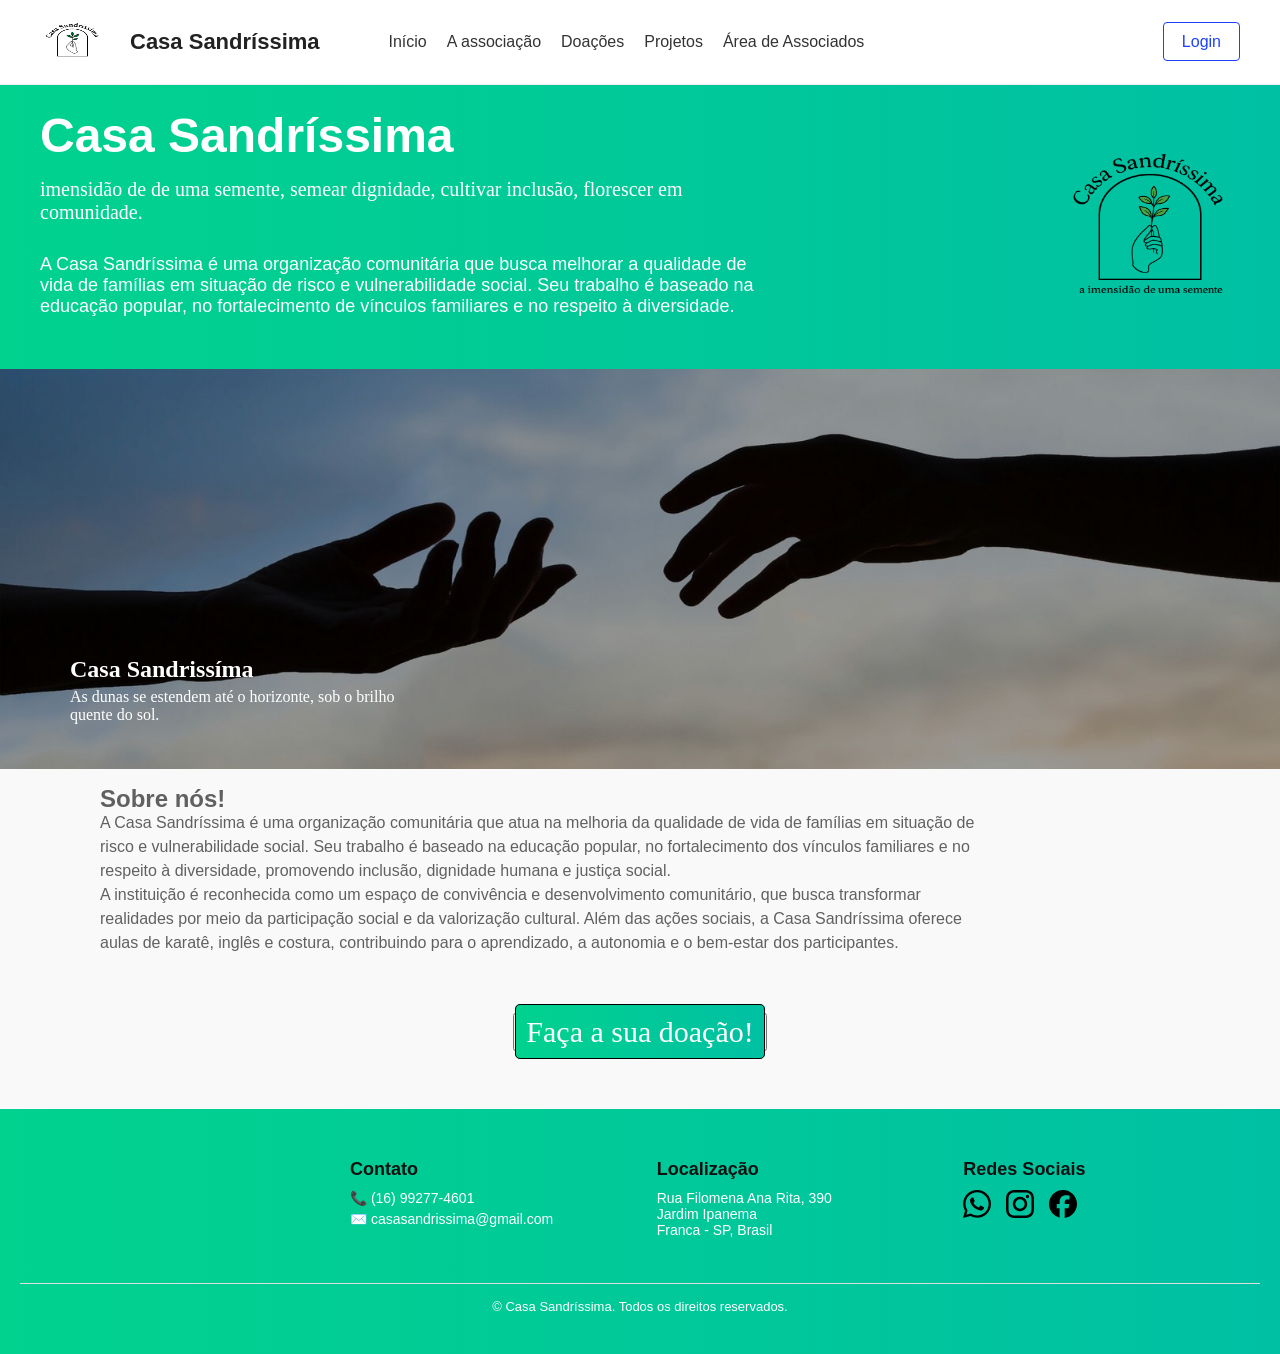
<file: index.html>
<!DOCTYPE html>
<html lang="pt-br">

<head>
  <meta charset="UTF-8" />
  <meta name="viewport" content="width=device-width, initial-scale=1.0" />
  <title>Casa Sandríssima</title>
  <link rel="stylesheet" href="Home.css" />
  <link rel="shortcut icon" href="IMAGENS/LogoSF.png" type="image/x-icon">
</head>
<!-- inicio ++ -->

<body>
  <header class="navbar">
    <div class="logo"><img src="IMAGENS/LogoIN.png" alt="Casa Sandríssima - logo" height="40" width="65">
    </div>
    <p id="p1">Casa Sandríssima</p>
    <nav>
      <ul class="nav-links">
        <li><a href="index.html">Início</a></li>
        <li><a href="Associação.html">A associação</a></li>
        <li><a href="Doação.html">Doações</a></li>
        <li><a href="Projetos.html">Projetos</a></li>
        <li><a href="Area_Professor.html">Área de Associados</a></li>
      </ul>
    </nav>
    <div class="nav-buttons">
      <a href="#" class="btn login">Login</a>
    </div>
  </header>

  <main class="inicio">
    <div class="inicio-texto">
      <h1>Casa Sandríssima</h1>
      <p style="font-family: Georgia; font-size: 20px"> imensidão de de uma semente, semear dignidade, cultivar
        inclusão, florescer em comunidade.</p>
      <div class="conversion-box">
        <p>A Casa Sandríssima é uma organização comunitária que busca melhorar a qualidade de vida de famílias em
          situação de risco e vulnerabilidade social. Seu trabalho é baseado na educação popular, no fortalecimento de
          vínculos familiares e no respeito à diversidade.</p>
      </div>
    </div>
    <div class="image">
      <img src="IMAGENS/LogoSF.png" alt="Casa Sandríssima - logo" height="240" width="180">
    </div>
  </main>

  <div class="carrossel">
    <div class="slides">

      <div class="slide ativo">
        <img class="IMG" src="IMAGENS/ONG.jpg" alt="Imagem Ong">
        <div class="texto">
          <h2>Casa Sandrissíma</h2>
          <p>As dunas se estendem até o horizonte, sob o brilho quente do sol.</p>
        </div>
      </div>

      <div class="slide">
        <img class="IMG" src="IMAGENS/KARATE.jpg" alt="Imagem Karate">
        <div class="texto">
          <h2>Aulas de karatê</h2>
          <p>A nossa ONG oferece aulas de karatê gratuitas como parte de seu compromisso em promover o desenvolvimento
            físico, emocional e social de crianças, jovens e adultos da comunidade. Mais do que uma simples arte
            marcial, o karatê é uma ferramenta poderosa de transformação pessoal e cidadania.</p>
        </div>
      </div>

      <div class="slide">
        <img class="IMG" src="IMAGENS/INGLES.PNG" alt="Imagem Ingles">
        <div class="texto">
          <h2>Aulas de inglês</h2>
          <p>A nossa ONG oferece aulas de inglês gratuitas com o objetivo de ampliar as oportunidades de aprendizado e
            crescimento pessoal de crianças, jovens e adultos da comunidade. Aprender um novo idioma vai muito além de
            conhecer novas palavras — é abrir portas para o mundo.</p>
        </div>
      </div>

      <div class="slide">
        <img class="IMG" src="IMAGENS/COSTURA.webp" alt="Imagem Costura">
        <div class="texto">
          <h2>Aulas de costura</h2>
          <p>A nossa ONG oferece aulas de costura gratuitas com o propósito de promover autonomia, geração de renda e
            desenvolvimento pessoal para pessoas da comunidade. A costura é muito mais do que uma habilidade manual é
            uma forma de expressão, criatividade e independência.</p>
        </div>
      </div>

    </div>
  </div>
  <script src="Home.js"></script>

  <br>

  <div class="sobre">
    <h2><b>Sobre nós!</b></h2>
    <p>A Casa Sandríssima é uma organização comunitária que atua na melhoria da qualidade de vida de famílias em
      situação de risco e vulnerabilidade social. Seu trabalho é baseado na educação popular, no fortalecimento dos
      vínculos familiares e no respeito à diversidade, promovendo inclusão, dignidade humana e justiça social.
      <br>
      A instituição é reconhecida como um espaço de convivência e desenvolvimento comunitário, que busca transformar
      realidades por meio da participação social e da valorização cultural. Além das ações sociais, a Casa Sandríssima
      oferece aulas de karatê, inglês e costura, contribuindo para o aprendizado, a autonomia e o bem-estar dos
      participantes.
    </p>
  </div>

  <br>

  <div class="doacao">
    <button id="doacao"><a href="Doação.html">Faça a sua doação!</a></button>
  </div>

  <br>

  <footer class="footer">
    <div class="footer-container">
      <div class="footer-selecao">
        <h3>Contato</h3>
        <p>📞 (16) 99277-4601</p>
        <p>✉️ casasandrissima@gmail.com</p>
      </div>

      <div class="footer-selecao">
        <h3>Localização</h3>
        <p>Rua Filomena Ana Rita, 390<br>Jardim Ipanema<br>Franca - SP, Brasil</p>
      </div>

      <div class="footer-selecao">
        <h3>Redes Sociais</h3>
        <div class="social-links">
          <a href="https://wa.me/5516992774601" target="_blank" aria-label="WhatsApp">
            <img src="IMAGENS/img_whatsapp.svg" alt="WhatsApp">
          </a>
          <a href="https://www.instagram.com/casasandrissima?igsh=MXV3OHl1ZHo4NWR0ZA==" target="_blank"
            aria-label="Instagram">
            <img src="IMAGENS/img_instagram.svg" alt="Instagram">
          </a>
          <a href="https://www.facebook.com/seuperfil" target="_blank" aria-label="Facebook">
            <img src="IMAGENS/img_facebook.svg" alt="Facebook">
          </a>
        </div>
      </div>
    </div>

    <div class="footer-bottom">
      <p>© <span id="year"></span>Casa Sandríssima. Todos os direitos reservados.</p>
    </div>
  </footer>
</body>

</html>
</file>
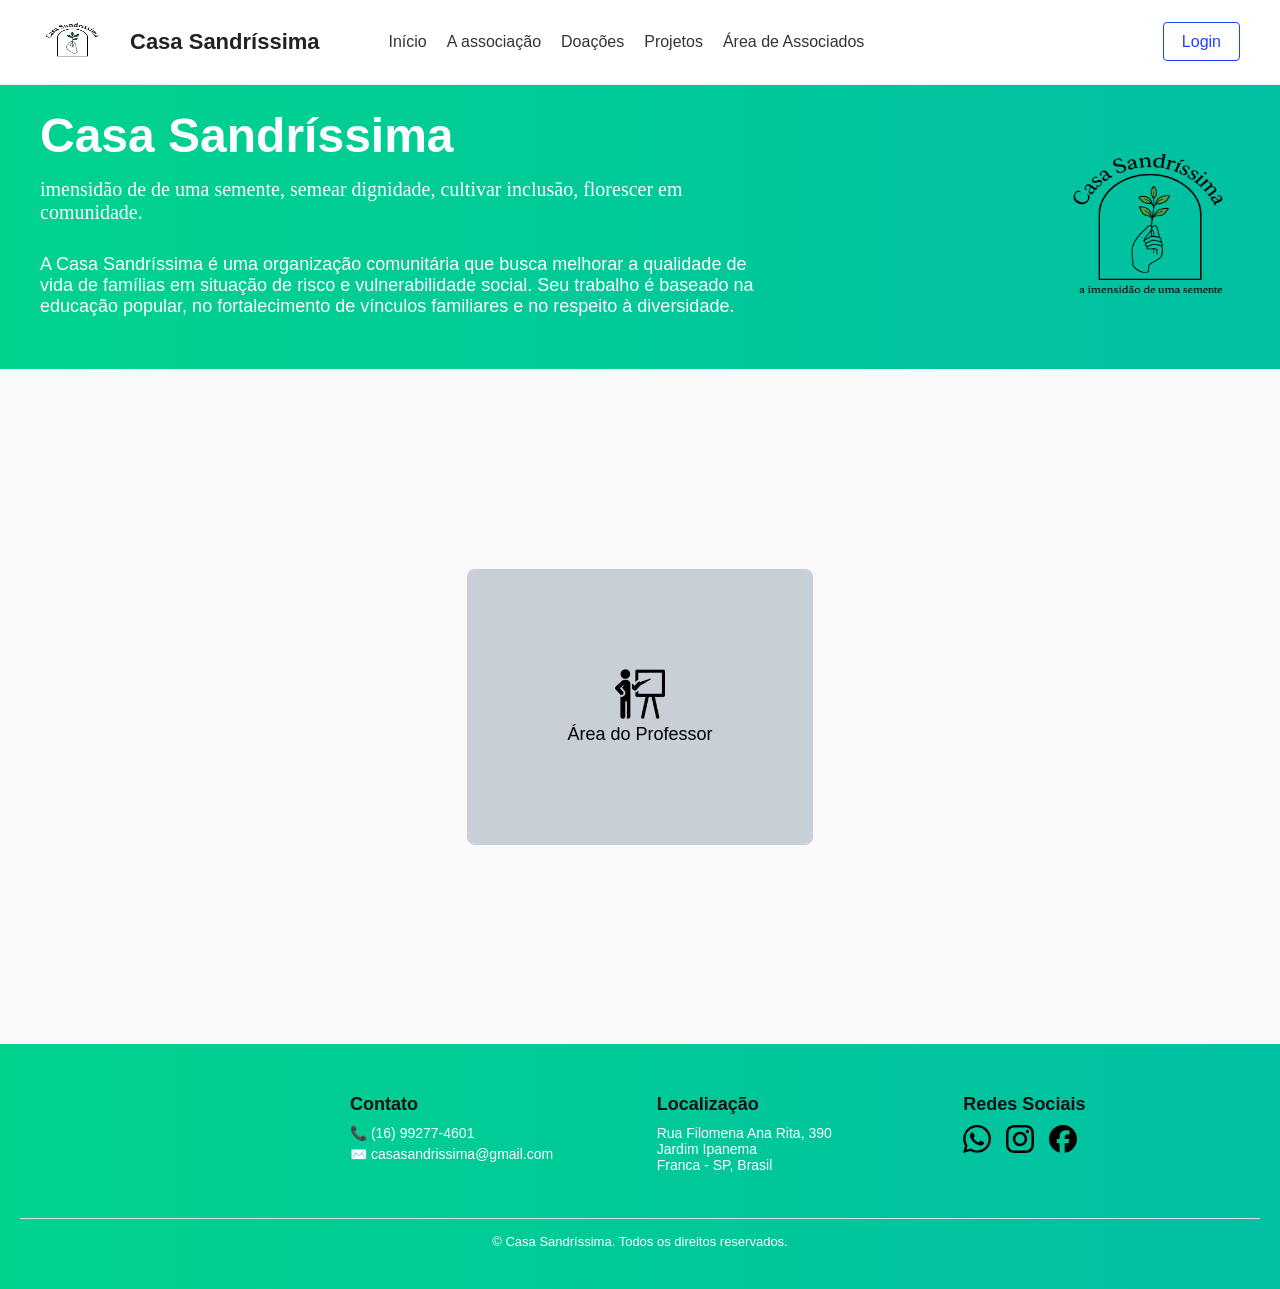
<file: Area_Professor.html>
<!DOCTYPE html>
<html lang="en">
    
<head>
    <meta charset="UTF-8">
    <meta name="viewport" content="width=device-width, initial-scale=1.0">
    <title>Casa Sandríssima</title>
    <link rel="stylesheet" href="Area_Professor.css">
    <link rel="shortcut icon" href="IMAGENS/LogoSF.png" type="image/x-icon">
    <script src="Area_Professor.js"></script>

</head>

<body>

    <header class="navbar">
        <div class="logo"><img src="IMAGENS/LogoIN.png" alt="Casa Sandríssima - logo" height="40" width="65">
        </div>
        <p id="p1">Casa Sandríssima</p>
        <nav>
            <ul class="nav-links">
                <li><a href="index.html">Início</a></li>
                <li><a href="Associacao.html">A associação</a></li>
                <li><a href="Doação.html">Doações</a></li>
                <li><a href="Projetos.html">Projetos</a></li>
                <li><a href="Area_Professor.html">Área de Associados</a></li>
            </ul>
        </nav>
        <div class="nav-buttons">
            <a href="#" class="btn login">Login</a>
        </div>
    </header>

    <main class="inicio">
        <div class="inicio-texto">
            <h1>Casa Sandríssima</h1>
            <p style="font-family: Georgia; font-size: 20px"> imensidão de de uma semente, semear dignidade, cultivar
                inclusão, florescer em comunidade.</p>
            <div class="conversion-box">
                <p>A Casa Sandríssima é uma organização comunitária que busca melhorar a qualidade de vida de famílias
                    em situação de risco e vulnerabilidade social. Seu trabalho é baseado na educação popular, no
                    fortalecimento de vínculos familiares e no respeito à diversidade.</p>
            </div>
        </div>
        <div class="image">
            <img src="IMAGENS/LogoSF.png" alt="Casa Sandríssima - logo" height="240" width="180">
        </div>
    </main>


    <div class="container">
        <button onclick="abrirLogin('Professor')"> <img src="IMAGENS/Icone_Professor.png" alt="Icone Professor" height="50px"
                width="50x"><br>Área do Professor</button>
   <!--     <button onclick="abrirLogin('Aluno')"> <img src="Icone_Aluno.png" alt="Icone Professor" height="50px"
                width="50x"><br>Área do Aluno</button> -->
    </div>

    <div class="modal" id="loginModal">
        <div class="modal-content">
            <h2 id="modalTitulo">Login</h2>
            <input type="text" id="usuario" placeholder="Usuário"><br>
            <input type="password" id="senha" placeholder="Senha"><br>
            <button onclick="fazerLogin()">Entrar</button>
        </div>
    </div>

    <footer class="footer">
        <div class="footer-container">
            <div class="footer-selecao">
                <h3>Contato</h3>
                <p>📞 (16) 99277-4601</p>
                <p>✉️ casasandrissima@gmail.com</p>
            </div>

            <div class="footer-selecao">
                <h3>Localização</h3>
                <p>Rua Filomena Ana Rita, 390<br>Jardim Ipanema<br>Franca - SP, Brasil</p>
            </div>

            <div class="footer-selecao">
                <h3>Redes Sociais</h3>
                <div class="social-links">
                    <a href="https://wa.me/5516992774601" target="_blank" aria-label="WhatsApp">
                        <img src="IMAGENS/img_whatsapp.svg" alt="WhatsApp">
                    </a>
                    <a href="https://www.instagram.com/casasandrissima?igsh=MXV3OHl1ZHo4NWR0ZA==" target="_blank"
                        aria-label="Instagram">
                        <img src="IMAGENS/img_instagram.svg" alt="Instagram">
                    </a>
                    <a href="https://www.facebook.com/seuperfil" target="_blank" aria-label="Facebook">
                        <img src="IMAGENS/img_facebook.svg" alt="Facebook">
                    </a>
                </div>
            </div>
        </div>

        <div class="footer-bottom">
            <p>© <span id="year"></span>Casa Sandríssima. Todos os direitos reservados.</p>
        </div>
    </footer>

</body>

</html>
</file>
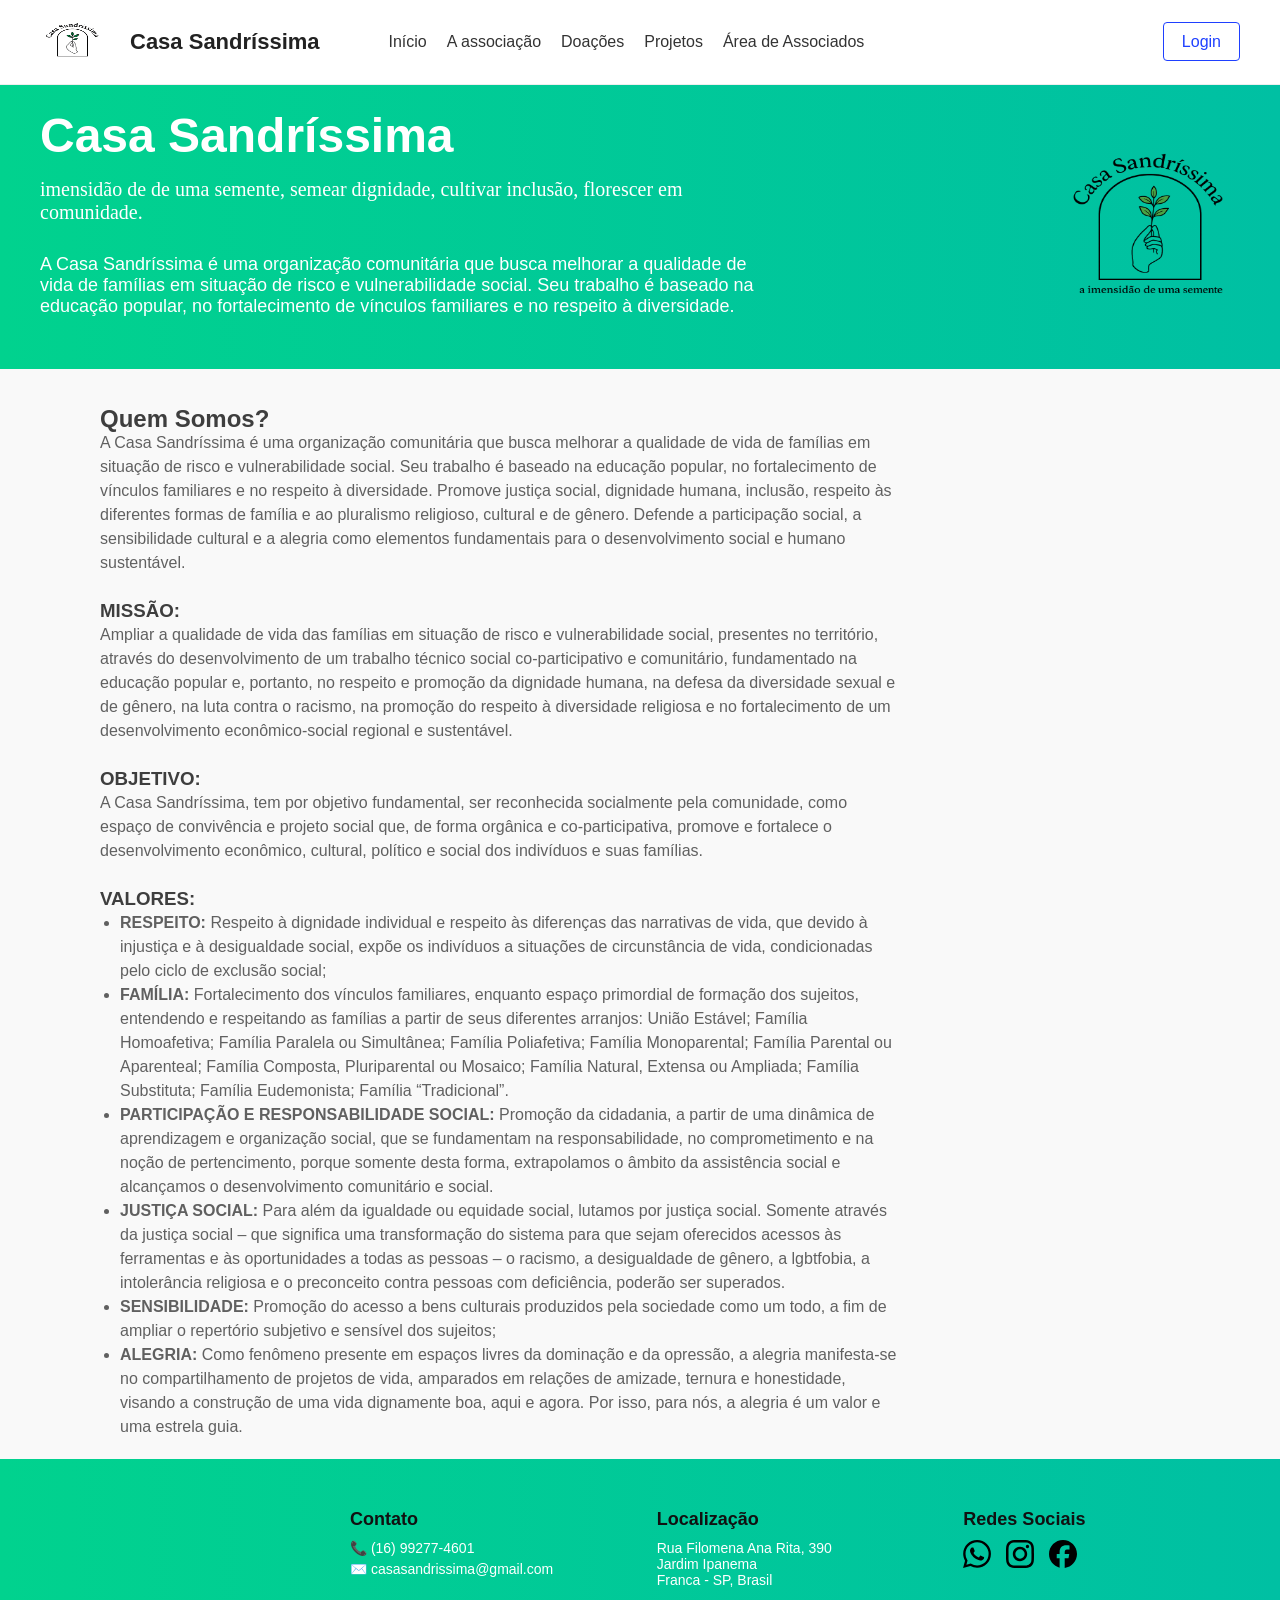
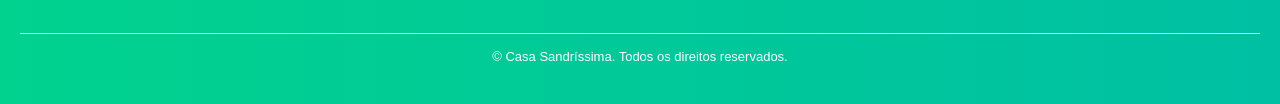
<file: Associação.html>
<!DOCTYPE html>
<html lang="pt-br">

<head>
  <meta charset="UTF-8" />
  <meta name="viewport" content="width=device-width, initial-scale=1.0" />
  <title>Casa Sandríssima</title>
  <link rel="stylesheet" href="Associação.css" />
  <link rel="shortcut icon" href="IMAGENS/LogoSF.png" type="image/x-icon">
</head>

<body>
  <header class="navbar">
    <div class="logo"><img src="IMAGENS/LogoIN.png" alt="Casa Sandríssima - logo" height="40" width="65">
    </div>
    <p id="p1">Casa Sandríssima</p>
    <nav>
      <ul class="nav-links">
        <li><a href="index.html">Início</a></li>
        <li><a href="Associação.html">A associação</a></li>
        <li><a href="Doação.html">Doações</a></li>
        <li><a href="Projetos.html">Projetos</a></li>
        <li><a href="Area_Professor.html">Área de Associados</a></li>
      </ul>
    </nav>
    <div class="nav-buttons">
      <a href="#" class="btn login">Login</a>
    </div>
  </header>

  <main class="inicio">
    <div class="inicio-texto">
      <h1>Casa Sandríssima</h1>
      <p style="font-family: Georgia; font-size: 20px"> imensidão de de uma semente, semear dignidade, cultivar
        inclusão, florescer em comunidade.</p>
      <div class="conversion-box">
        <p>A Casa Sandríssima é uma organização comunitária que busca melhorar a qualidade de vida de famílias em
          situação de risco e vulnerabilidade social. Seu trabalho é baseado na educação popular, no fortalecimento de
          vínculos familiares e no respeito à diversidade.</p>
      </div>
    </div>
    <div class="image">
      <img src="IMAGENS/LogoSF.png" alt="Casa Sandríssima - logo" height="240" width="180">
    </div>
  </main>

  <br>

  <div class="corpo">
    <h2 id="associacao">Quem Somos?</h2>
    <p>A Casa Sandríssima é uma organização comunitária que busca melhorar a qualidade de vida de famílias em
      situação de risco e vulnerabilidade social. Seu trabalho é baseado na educação popular, no fortalecimento de
      vínculos familiares e no respeito à diversidade. Promove justiça social, dignidade humana, inclusão, respeito
      às diferentes formas de família e ao pluralismo religioso, cultural e de gênero. Defende a participação
      social, a sensibilidade cultural e a alegria como elementos fundamentais para o desenvolvimento social e
      humano sustentável. </p>
    <br>
    <h3>MISSÃO:</h3>
    <p>Ampliar a qualidade de vida das famílias em situação de risco e vulnerabilidade social, presentes no território,
      através do desenvolvimento de um trabalho técnico social co-participativo e comunitário, fundamentado na educação
      popular e, portanto, no respeito e promoção da dignidade humana, na defesa da diversidade sexual e de gênero, na
      luta contra o racismo, na promoção do respeito à diversidade religiosa e no fortalecimento de um desenvolvimento
      econômico-social regional e sustentável.</p>
    <br>
    <h3>OBJETIVO:</h3>
    <p>A Casa Sandríssima, tem por objetivo fundamental, ser reconhecida socialmente pela comunidade, como espaço de
      convivência e projeto social que, de forma orgânica e co-participativa, promove e fortalece o desenvolvimento
      econômico, cultural, político e social dos indivíduos e suas famílias.</p>
    <br>
    <h3>VALORES:</h3>
    <ul class="lista-valores">
      <li><b>RESPEITO:</b> Respeito à dignidade individual e respeito às diferenças das narrativas de vida, que devido à
        injustiça e à desigualdade social, expõe os indivíduos a situações de circunstância de vida, condicionadas pelo
        ciclo de exclusão social;</li>
      <li><b>FAMÍLIA:</b> Fortalecimento dos vínculos familiares, enquanto espaço primordial de formação dos sujeitos,
        entendendo e respeitando as famílias a partir de seus diferentes arranjos: União Estável; Família Homoafetiva;
        Família Paralela ou Simultânea; Família Poliafetiva; Família Monoparental; Família Parental ou Aparenteal;
        Família Composta, Pluriparental ou Mosaico; Família Natural, Extensa ou Ampliada; Família Substituta; Família
        Eudemonista; Família “Tradicional”.</li>
      <li><b>PARTICIPAÇÃO E RESPONSABILIDADE SOCIAL:</b> Promoção da cidadania, a partir de uma dinâmica de aprendizagem
        e
        organização social, que se fundamentam na responsabilidade, no comprometimento e na noção de pertencimento,
        porque somente desta forma, extrapolamos o âmbito da assistência social e alcançamos o desenvolvimento
        comunitário e social.</li>
      <li><b>JUSTIÇA SOCIAL:</b> Para além da igualdade ou equidade social, lutamos por justiça social. Somente através
        da
        justiça social – que significa uma transformação do sistema para que sejam oferecidos acessos às ferramentas e
        às oportunidades a todas as pessoas – o racismo, a desigualdade de gênero, a lgbtfobia, a intolerância religiosa
        e o preconceito contra pessoas com deficiência, poderão ser superados.</li>
      <li><b>SENSIBILIDADE:</b> Promoção do acesso a bens culturais produzidos pela sociedade como um todo, a fim de
        ampliar o
        repertório subjetivo e sensível dos sujeitos;</li>
      <li><b>ALEGRIA:</b> Como fenômeno presente em espaços livres da dominação e da opressão, a alegria manifesta-se no
        compartilhamento de projetos de vida, amparados em relações de amizade, ternura e honestidade, visando a
        construção de uma vida dignamente boa, aqui e agora. Por isso, para nós, a alegria é um valor e uma estrela
        guia.</li>
    </ul>
  </div>

  <footer class="footer">
    <div class="footer-container">
      <div class="footer-selecao">
        <h3>Contato</h3>
        <p>📞 (16) 99277-4601</p>
        <p>✉️ casasandrissima@gmail.com</p>
      </div>

      <div class="footer-selecao">
        <h3>Localização</h3>
        <p>Rua Filomena Ana Rita, 390<br>Jardim Ipanema<br>Franca - SP, Brasil</p>
      </div>

      <div class="footer-selecao">
        <h3>Redes Sociais</h3>
        <div class="social-links">
          <a href="https://wa.me/5516992774601" target="_blank" aria-label="WhatsApp">
            <img src="IMAGENS/img_whatsapp.svg" alt="WhatsApp">
          </a>
          <a href="https://www.instagram.com/casasandrissima?igsh=MXV3OHl1ZHo4NWR0ZA==" target="_blank"
            aria-label="Instagram">
            <img src="IMAGENS/img_instagram.svg" alt="Instagram">
          </a>
          <a href="https://www.facebook.com/seuperfil" target="_blank" aria-label="Facebook">
            <img src="IMAGENS/img_facebook.svg" alt="Facebook">
          </a>
        </div>
      </div>
    </div>

    <div class="footer-bottom">
      <p>© <span id="year"></span>Casa Sandríssima. Todos os direitos reservados.</p>
    </div>
  </footer>
</body>

</html>
</file>
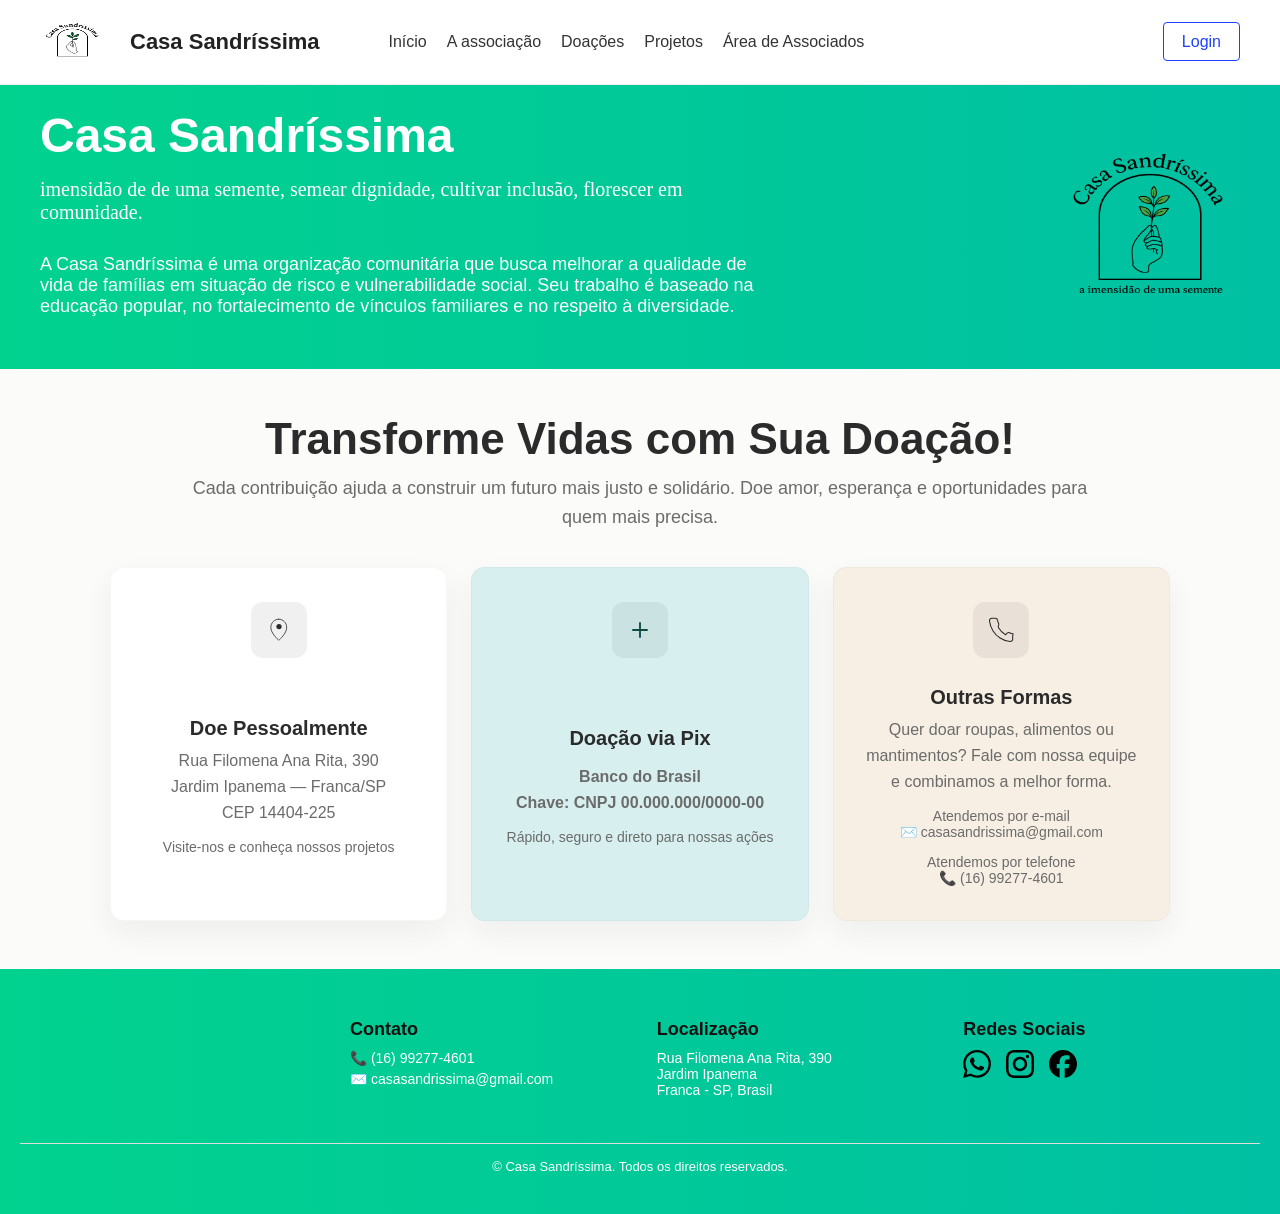
<file: Doação.html>
<!DOCTYPE html>
<html lang="pt-br">

<head>
  <meta charset="UTF-8" />
  <meta name="viewport" content="width=device-width, initial-scale=1.0" />
  <title>Casa Sandríssima</title>
  <link rel="stylesheet" href="Doação.css" />
  <link rel="shortcut icon" href="IMAGENS/LogoSF.png" type="image/x-icon">

</head>

<body>
  <header class="navbar">
    <div class="logo"><img src="IMAGENS/LogoIN.png" alt="Casa Sandríssima - logo" height="40" width="65">
    </div>
    <p id="p1">Casa Sandríssima</p>
    <nav>
      <ul class="nav-links">
        <li><a href="index.html">Início</a></li>
        <li><a href="Associação.html">A associação</a></li>
        <li><a href="Doação.html">Doações</a></li>
        <li><a href="Projetos.html">Projetos</a></li>
        <li><a href="Area_Professor.html">Área de Associados</a></li>
      </ul>
    </nav>
    <div class="nav-buttons">
      <a href="#" class="btn login">Login</a>
    </div>
  </header>

  <main class="inicio">
    <div class="inicio-texto">
      <h1>Casa Sandríssima</h1>
      <p style="font-family: Georgia; font-size: 20px"> imensidão de de uma semente, semear dignidade, cultivar
        inclusão, florescer em comunidade.</p>
      <div class="conversion-box">
        <p>A Casa Sandríssima é uma organização comunitária que busca melhorar a qualidade de vida de famílias em
          situação de risco e vulnerabilidade social. Seu trabalho é baseado na educação popular, no fortalecimento de
          vínculos familiares e no respeito à diversidade.</p>
      </div>
    </div>
    <div class="image">
      <img src="IMAGENS/LogoSF.png" alt="Casa Sandríssima - logo" height="240" width="180">
    </div>
  </main>

  <body>
    <div class="wrap" role="main">
      <header class="hero" aria-labelledby="title">
        <h1 id="title">Transforme Vidas com Sua Doação!</h1>
        <p>Cada contribuição ajuda a construir um futuro mais justo e solidário. Doe amor, esperança e oportunidades
          para
          quem mais precisa.</p>
      </header>

      <section class="cards" aria-label="Formas de doação">

        <article class="card left" aria-labelledby="card1-title">
          <div class="icon" aria-hidden>

            <svg width="28" height="28" viewBox="0 0 24 24" fill="none" xmlns="http://www.w3.org/2000/svg">
              <path d="M12 11.25a2.25 2.25 0 100-4.5 2.25 2.25 0 000 4.5z" fill="#2b2b2b" />
              <path
                d="M12 2.75C8.13 2.75 5 5.88 5 9.75c0 5.06 6.12 10.46 6.51 10.78.18.15.42.15.6 0 .39-.32 6.49-5.72 6.49-10.78 0-3.87-3.13-7-7-7z"
                stroke="#2b2b2b" stroke-width="0.7" fill="none" />
            </svg>
          </div>

          <div class="content">
            <h3 id="card1-title">Doe Pessoalmente</h3>
            <p class="address">Rua Filomena Ana Rita, 390<br>Jardim Ipanema — Franca/SP<br>CEP 14404-225</p>
            <div class="meta">Visite-nos e conheça nossos projetos</div>
          </div>

        </article>


        <article class="card center" aria-labelledby="card2-title">
          <div class="icon" aria-hidden>
            <svg width="28" height="28" viewBox="0 0 24 24" fill="none" xmlns="http://www.w3.org/2000/svg">
              <path d="M6 12h12M12 6v12" stroke="#0f4b45" stroke-width="1.6" stroke-linecap="round"
                stroke-linejoin="round" />
            </svg>
          </div>

          <div class="content">
            <h3 id="card2-title">Doação via Pix</h3>
            <p style="font-weight:600;margin-top:6px">Banco do Brasil<br>Chave: <span id="pixKey">CNPJ
                00.000.000/0000-00</span></p>
            <div class="meta">Rápido, seguro e direto para nossas ações</div>
          </div>

        </article>


        <article class="card right" aria-labelledby="card3-title">
          <div class="icon" aria-hidden>

            <svg width="28" height="28" viewBox="0 0 24 24" fill="none" xmlns="http://www.w3.org/2000/svg">
              <path
                d="M22 16.92v3a2 2 0 01-2.18 2 19.79 19.79 0 01-8.63-3.07 19.5 19.5 0 01-6-6 19.79 19.79 0 01-3.07-8.63A2 2 0 014.09 2h3a2 2 0 012 1.72c.12 1.01.45 2.01.95 2.92a2 2 0 01-.45 2.11L9.91 10.09a16 16 0 006 6l1.34-1.34a2 2 0 012.11-.45c.91.5 1.91.83 2.92.95A2 2 0 0122 16.92z"
                stroke="#2b2b2b" stroke-width="0.9" fill="none" />
            </svg>
          </div>

          <div class="content">
            <h3 id="card3-title">Outras Formas</h3>
            <p>Quer doar roupas, alimentos ou mantimentos? Fale com nossa equipe e combinamos a melhor forma.</p>
            <div class="meta">Atendemos por e-mail <br> ✉️ casasandrissima@gmail.com</div>
            <div class="meta">Atendemos por telefone <br> 📞 (16) 99277-4601</div>
          </div>

        </article>
      </section>
    </div>

    <footer class="footer">
      <div class="footer-container">
        <div class="footer-selecao">
          <h3>Contato</h3>
          <p>📞 (16) 99277-4601</p>
          <p>✉️ casasandrissima@gmail.com</p>
        </div>

        <div class="footer-selecao">
          <h3>Localização</h3>
          <p>Rua Filomena Ana Rita, 390<br>Jardim Ipanema<br>Franca - SP, Brasil</p>
        </div>

        <div class="footer-selecao">
          <h3>Redes Sociais</h3>
          <div class="social-links">
            <a href="https://wa.me/5516992774601" target="_blank" aria-label="WhatsApp">
              <img src="IMAGENS/img_whatsapp.svg" alt="WhatsApp">
            </a>
            <a href="https://www.instagram.com/casasandrissima?igsh=MXV3OHl1ZHo4NWR0ZA==" target="_blank"
              aria-label="Instagram">
              <img src="IMAGENS/img_instagram.svg" alt="Instagram">
            </a>
            <a href="https://www.facebook.com/seuperfil" target="_blank" aria-label="Facebook">
              <img src="IMAGENS/img_facebook.svg" alt="Facebook">
            </a>
          </div>
        </div>
      </div>

      <div class="footer-bottom">
        <p>© <span id="year"></span>Casa Sandríssima. Todos os direitos reservados.</p>
      </div>
    </footer>
</file>
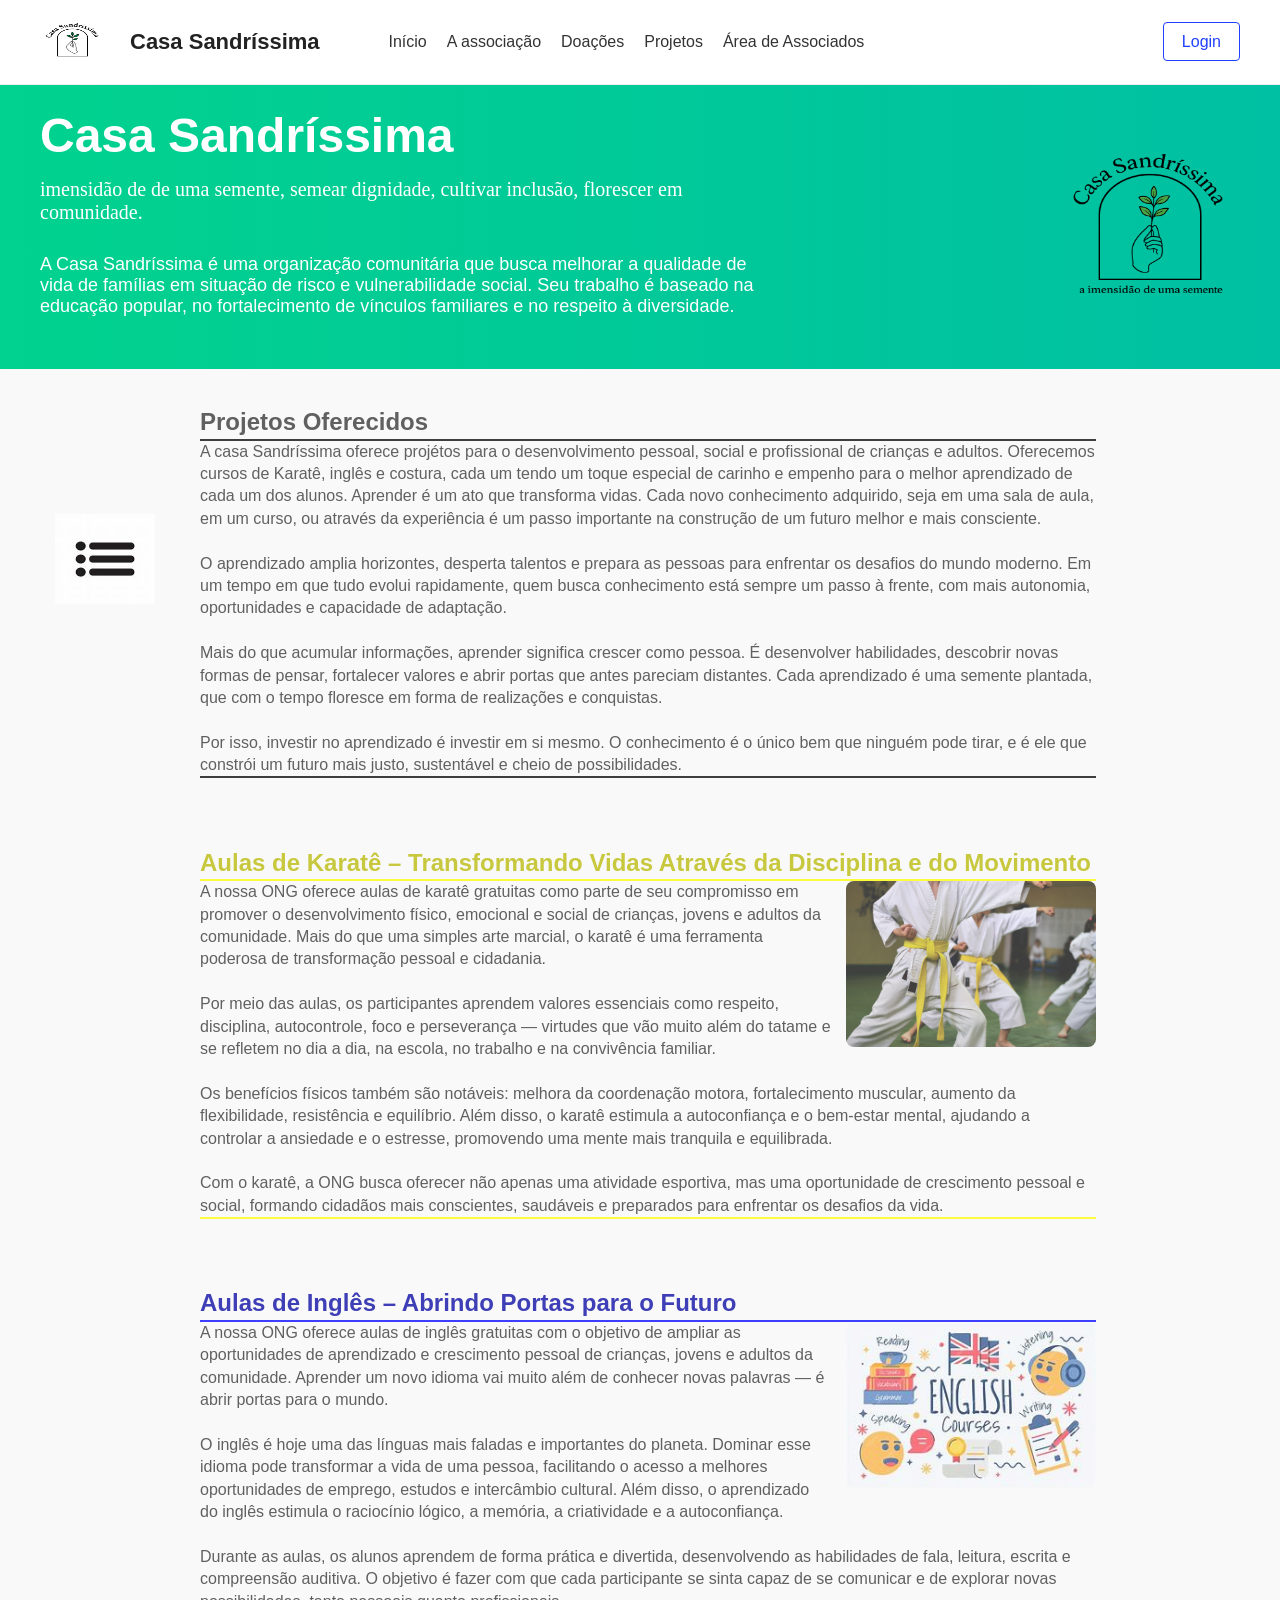
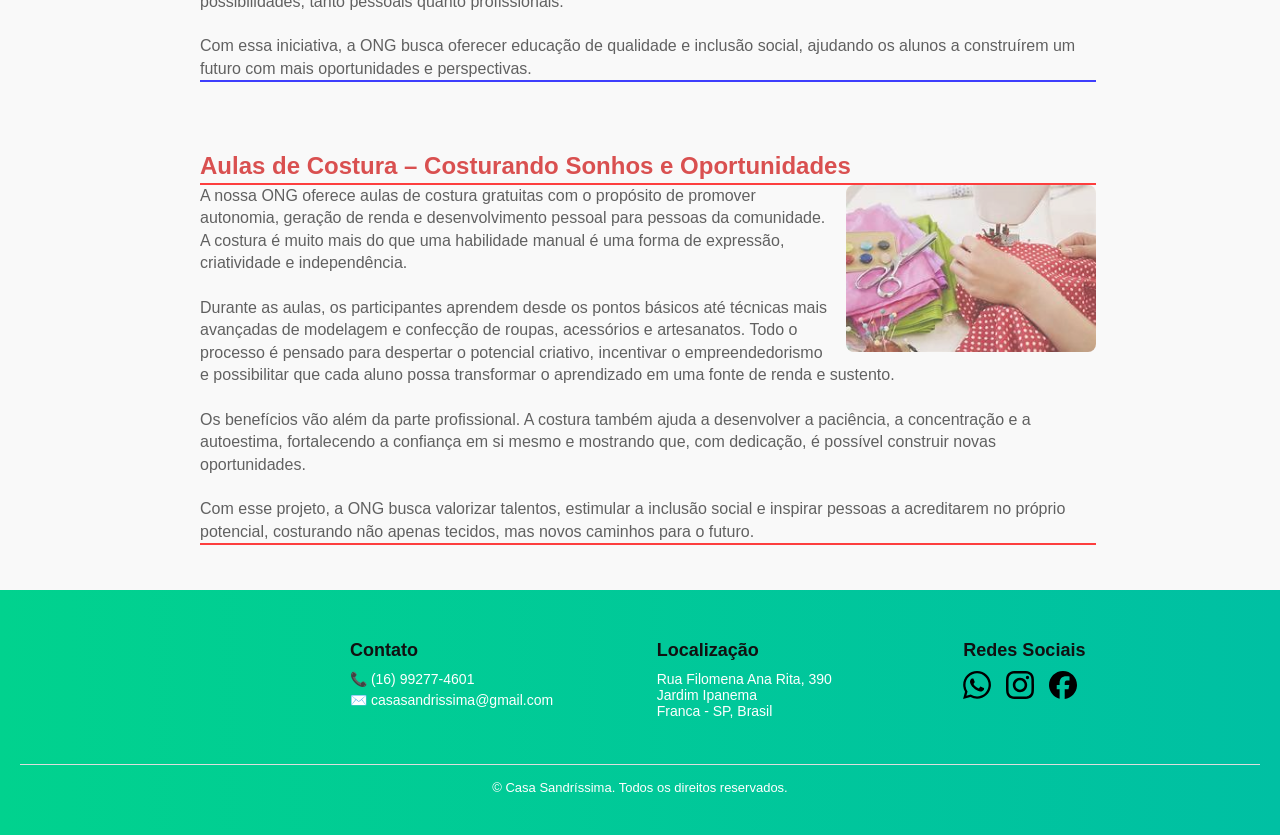
<file: Projetos.html>
<!DOCTYPE html>
<html lang="en">

<head>
    <meta charset="UTF-8">
    <meta name="viewport" content="width=device-width, initial-scale=1.0">
    <title>Casa Sandríssima</title>
    <link rel="stylesheet" href="Projetos.css">
    <link rel="shortcut icon" href="IMAGENS/LogoSF.png" type="image/x-icon">
    <script src="Projetos.js"></script>
</head>

<body>

    <header class="navbar">
        <div class="logo"><img src="IMAGENS/LogoIN.png" alt="Casa Sandríssima - logo" height="40" width="65">
        </div>
        <p id="p1">Casa Sandríssima</p>
        <nav>
            <ul class="nav-links">
                <li><a href="index.html">Início</a></li>
                <li><a href="Associação.html">A associação</a></li>
                <li><a href="Doação.html">Doações</a></li>
                <li><a href="Projetos.html">Projetos</a></li>
                <li><a href="Area_Professor.html">Área de Associados</a></li>
            </ul>
        </nav>
        <div class="nav-buttons">
            <a href="#" class="btn login">Login</a>
        </div>
    </header>

    <main class="inicio">
        <div class="inicio-texto">
            <h1>Casa Sandríssima</h1>
            <p style="font-family: Georgia; font-size: 20px"> imensidão de de uma semente, semear dignidade, cultivar
                inclusão, florescer em comunidade.</p>
            <div class="conversion-box">
                <p>A Casa Sandríssima é uma organização comunitária que busca melhorar a qualidade de vida de famílias
                    em situação de risco e vulnerabilidade social. Seu trabalho é baseado na educação popular, no
                    fortalecimento de vínculos familiares e no respeito à diversidade.</p>
            </div>
        </div>
        <div class="image">
            <img src="IMAGENS/LogoSF.png" alt="Casa Sandríssima - logo" height="240" width="180">
        </div>
    </main>

    <br><br>

    <img src="IMAGENS/Img_Menu.jpg" alt="imagem menu" width="140px" height="140px" class="menu-btn" onclick="toggleMenu()">

    <div class="menu" id="menu">
        <a href="#projeto">Sobre</a>
        <a href="#projeto1">Karatê</a>
        <a href="#projeto2">Ingles</a>
        <a href="#projeto3">Costura</a>
    </div>

    <section id="projeto">
        <div class="projetos">
            <h1>Projetos Oferecidos</h1>
            <hr color="black">
            <p>A casa Sandríssima oferece projétos para o desenvolvimento pessoal, social e profissional de crianças e
                adultos. Oferecemos cursos de Karatê, inglês e costura, cada um tendo um toque especial de carinho e
                empenho para
                o melhor aprendizado de cada um dos alunos. Aprender é um ato que transforma vidas. Cada novo
                conhecimento adquirido, seja em uma sala de aula, em um curso, ou através da experiência é um passo
                importante na construção de um futuro melhor e mais consciente.<br>
                <br>
                O aprendizado amplia horizontes, desperta talentos e prepara as pessoas para enfrentar os desafios do
                mundo moderno. Em um tempo em que tudo evolui rapidamente, quem busca conhecimento está sempre um passo
                à
                frente, com mais autonomia, oportunidades e capacidade de adaptação.<br>
                <br>
                Mais do que acumular informações, aprender significa crescer como pessoa. É desenvolver habilidades,
                descobrir novas formas de pensar, fortalecer valores e abrir portas que antes pareciam distantes. Cada
                aprendizado é uma semente plantada, que com o tempo floresce em forma de realizações e conquistas.<br>
                <br>
                Por isso, investir no aprendizado é investir em si mesmo. O conhecimento é o único bem que ninguém pode
                tirar, e é ele que constrói um futuro mais justo, sustentável e cheio de possibilidades.
            </p>
            <hr color="black">
            <br><br><br>
        </div>
    </section>

    <section id="projeto1">
        <div class="karate">
            <h2>Aulas de Karatê – Transformando Vidas Através da Disciplina e do Movimento</h2>
            <hr color="yellow">
            <img src="IMAGENS/Img_karate.jpg" alt="Imagem Karatê" class="Imagem-Karate">
            <p>A nossa ONG oferece aulas de karatê gratuitas como parte de seu compromisso em promover o desenvolvimento
                físico, emocional e social de crianças, jovens e adultos da comunidade. Mais do que uma simples arte
                marcial, o karatê é uma ferramenta poderosa de transformação pessoal e cidadania.
                <br><br>
                Por meio das aulas, os participantes aprendem valores essenciais como respeito, disciplina,
                autocontrole, foco e perseverança — virtudes que vão muito além do tatame e se refletem no dia a dia, na
                escola, no
                trabalho e na convivência familiar.
                <br><br>
                Os benefícios físicos também são notáveis: melhora da coordenação motora, fortalecimento muscular,
                aumento da flexibilidade, resistência e equilíbrio. Além disso, o karatê estimula a autoconfiança e o
                bem-estar
                mental, ajudando a controlar a ansiedade e o estresse, promovendo uma mente mais tranquila e
                equilibrada.
                <br><br>
                Com o karatê, a ONG busca oferecer não apenas uma atividade esportiva, mas uma oportunidade de
                crescimento pessoal e social, formando cidadãos mais conscientes, saudáveis e preparados para enfrentar
                os desafios
                da vida.
            </p>
            <hr color="yellow">
            <br><br><br>
        </div>
    </section>

    <section id="projeto2">
        <div class="ingles">
            <h2>Aulas de Inglês – Abrindo Portas para o Futuro</h2>
            <hr color="blue">
            <img src="IMAGENS/Img_inglês.jpg" alt="Imagem Inglês" class="Imagem-Ingles">
            <p>A nossa ONG oferece aulas de inglês gratuitas com o objetivo de ampliar as oportunidades de aprendizado e
                crescimento pessoal de crianças, jovens e adultos da comunidade.
                Aprender um novo idioma vai muito além de conhecer novas palavras — é abrir portas para o mundo.
                <br><br>
                O inglês é hoje uma das línguas mais faladas e importantes do planeta. Dominar esse idioma pode
                transformar a vida de uma pessoa, facilitando o acesso a melhores oportunidades de emprego, estudos e
                intercâmbio
                cultural. Além disso, o aprendizado do inglês estimula o raciocínio lógico, a memória, a criatividade e
                a
                autoconfiança.
                <br><br>
                Durante as aulas, os alunos aprendem de forma prática e divertida, desenvolvendo as habilidades de fala,
                leitura, escrita e compreensão auditiva. O objetivo é fazer com que cada participante se sinta capaz de
                se comunicar e de explorar novas possibilidades, tanto pessoais quanto profissionais.
                <br><br>
                Com essa iniciativa, a ONG busca oferecer educação de qualidade e inclusão social, ajudando os alunos a
                construírem um futuro com mais oportunidades e perspectivas.
            </p>
            <hr color="blue">
            <br><br><br>
        </div>
    </section>

    <section id="projeto3">
        <div class="costura">
            <h2>Aulas de Costura – Costurando Sonhos e Oportunidades</h2>
            <hr color="red">
            <img src="IMAGENS/Img_costura.jpg" alt="Imagem Costura" class="Imagem-Costura">
            <p>A nossa ONG oferece aulas de costura gratuitas com o propósito de promover autonomia, geração de renda e
                desenvolvimento pessoal para pessoas da comunidade. A costura é muito mais do que uma habilidade manual
                é uma forma de expressão, criatividade e independência.
                <br><br>
                Durante as aulas, os participantes aprendem desde os pontos básicos até técnicas mais avançadas de
                modelagem e confecção de roupas, acessórios e artesanatos. Todo o processo é pensado para despertar o
                potencial
                criativo, incentivar o empreendedorismo e possibilitar que cada aluno possa transformar o aprendizado em
                uma fonte de renda e sustento.
                <br><br>
                Os benefícios vão além da parte profissional. A costura também ajuda a desenvolver a paciência, a
                concentração e a autoestima, fortalecendo a confiança em si mesmo e mostrando que, com dedicação, é
                possível construir novas oportunidades.
                <br><br>
                Com esse projeto, a ONG busca valorizar talentos, estimular a inclusão social e inspirar pessoas a
                acreditarem no próprio potencial, costurando não apenas tecidos, mas novos caminhos para o futuro.
            </p>
            <hr color="red">
            <br><br>
        </div>
    </section>
    <footer class="footer">
        <div class="footer-container">
            <div class="footer-selecao">
                <h3>Contato</h3>
                <p>📞 (16) 99277-4601</p>
                <p>✉️ casasandrissima@gmail.com</p>
            </div>

            <div class="footer-selecao">
                <h3>Localização</h3>
                <p>Rua Filomena Ana Rita, 390<br>Jardim Ipanema<br>Franca - SP, Brasil</p>
            </div>

            <div class="footer-selecao">
                <h3>Redes Sociais</h3>
                <div class="social-links">
                    <a href="https://wa.me/5516992774601" target="_blank" aria-label="WhatsApp">
                        <img src="IMAGENS/img_whatsapp.svg" alt="WhatsApp">
                    </a>
                    <a href="https://www.instagram.com/casasandrissima?igsh=MXV3OHl1ZHo4NWR0ZA==" target="_blank"
                        aria-label="Instagram">
                        <img src="IMAGENS/img_instagram.svg" alt="Instagram">
                    </a>
                    <a href="https://www.facebook.com/seuperfil" target="_blank" aria-label="Facebook">
                        <img src="IMAGENS/img_facebook.svg" alt="Facebook">
                    </a>
                </div>
            </div>
        </div>

        <div class="footer-bottom">
            <p>© <span id="year"></span>Casa Sandríssima. Todos os direitos reservados.</p>
        </div>
    </footer>
</body>

</html>

</body>

</html>
</file>
<file: Home.css>
* {
  margin: 0;
  padding: 0;
  box-sizing: border-box;
}

body {
  font-family: 'Segoe UI', sans-serif;
  background-color: #f9f9f9;
  color: #222;
}

.navbar {
  display: flex;
  justify-content: space-between;
  align-items: center;
  padding: 20px 40px;
  background-color: white;
  border-bottom: 1px solid #eee;
}

#p1 {
  position: absolute;
  margin-left: 90px;
  font-weight: bold;
  font-size: 22px;
  color: #222;
}

.nav-links {
  display: flex;
  gap: 20px;
  list-style: none;
}

.nav-links a {
  text-decoration: none;
  color: #333;
  font-weight: 500;
}

.nav-buttons .btn {
  margin-left: 15px;
  padding: 10px 18px;
  border-radius: 4px;
  text-decoration: none;
  font-weight: 500;
}

.btn.login {
  border: 1px solid #1f40ff;
  color: #1f40ff;
}

.inicio {
  display: flex;
  justify-content: space-between;
  align-items: center;
  background: linear-gradient(to right, #01d28e, #00c0a3);
  color: white;
  padding: 20px 40px;
}

.inicio-texto {
  max-width: 60%;
}

.inicio-texto h1 {
  font-size: 48px;
  margin-bottom: 15px;
}

.inicio-texto p {
  font-size: 18px;
  margin-bottom: 30px;
}

.inicio-texto .btn.large {
  font-size: 16px;
  padding: 12px 24px;
  color: white;
  border-radius: 4px;
  display: inline-block;
  margin-bottom: 30px;
}

.image img {
  max-height: 450px;
  border-radius: 10px;
}

.lista-valores {
  margin-left: 20px;
}

/* Container do carrossel */
.carrossel {
  position: relative;
  width: 100%;
  height: 400px;
  overflow: hidden;
}

/* Cada slide (imagem + texto) */
.slide {
  position: absolute;
  width: 100%;
  height: 100%;
  opacity: 0;
  transition: opacity 1s ease-in-out;
}

/* Slide visível */
.slide.ativo {
  opacity: 1;
}

/* Imagem */
.slide img {
  width: 100%;
  height: 100%;
  object-fit: cover;
  filter: brightness(60%);
}

/* Caixa de texto sobre a imagem */
.texto {
  position: absolute;
  bottom: 30px;
  left: 50px;
  color: rgb(255, 255, 255);
  /*background: rgba(0, 0, 0, 0.4);*/
  padding: 15px 20px;
  border-radius: 10px;
  max-width: 400px;
  font-family: Cambria, Cochin, Georgia, Times, 'Times New Roman', serif;
}

/* Título e texto */
.texto h2 {
  margin: 0 0 5px;
  font-size: 24px;
}

.texto p {
  margin: 0;
  font-size: 16px;
}

.sobre {
  margin-left: 100px;
  max-width: 70%;
  font-family: montserrat, sans-serif;
  color: rgb(46, 46, 46);
  opacity: 75%;
  line-height: 1.5em;
}

.doacao {
  text-align: center;
  margin: 40px;
}

.doacao a {
  text-decoration: none;
  color: #ffffff;
  padding: 10px;
  background: linear-gradient(to right, #01d28e, #00c0a3);
  font-family:Georgia, serif;
  font-size: 30px;
  border: solid 1px;
  border-radius: 5px;
  border-color: black;
}

.footer {
  background: linear-gradient(to right, #01d28e, #00c0a3);
  color: #ffffff;
  padding: 40px 20px;
  font-family: Arial, sans-serif;
}

.footer-container {
  display: flex;
  flex-wrap: wrap;
  justify-content: space-between;
  max-width: 1100px;
  margin-left: 320px;
}

.footer-selecao {
  flex: 1 1 250px;
  margin: 10px;
}

.footer-selecao h3 {
  margin-bottom: 10px;
  font-size: 18px;
  color: #111;
}

.footer-selecao p {
  margin: 5px 0;
  font-size: 14px;
  color: #ffffff;
}

.social-links {
  display: flex;
  gap: 15px;
  align-items: center;
}

.social-links img {
  width: 28px;
  height: 28px;
  filter: grayscale(1);
  transition: all 0.3s ease;
}

.social-links img:hover {
  filter: none;
  transform: scale(1.1);
}

.footer-bottom {
  text-align: center;
  border-top: 1px solid #ddd;
  margin-top: 30px;
  padding-top: 15px;
  font-size: 13px;
  color: #ffffff;
}

@media (max-width: 700px) {
  .footer-container {
    flex-direction: column;
    align-items: center;
    text-align: center;
  }
}
</file>
<file: Area_Professor.css>
* {
   margin: 0;
   padding: 0;
   box-sizing: border-box;
 }

 body {
   font-family: 'Segoe UI', sans-serif;
   background-color: #f9f9f9;
   color: #222;
 }

 .navbar {
   display: flex;
   justify-content: space-between;
   align-items: center;
   padding: 20px 40px;
   background-color: white;
   border-bottom: 1px solid #eee;
 }

 #p1 {
   position: absolute;
   margin-left: 90px;
   font-weight: bold;
   font-size: 22px;
   color: #222;
 }

 .nav-links {
   display: flex;
   gap: 20px;
   list-style: none;
 }

 .nav-links a {
   text-decoration: none;
   color: #333;
   font-weight: 500;
 }

 .nav-buttons .btn {
   margin-left: 15px;
   padding: 10px 18px;
   border-radius: 4px;
   text-decoration: none;
   font-weight: 500;
 }

 .btn.login {
   border: 1px solid #1f40ff;
   color: #1f40ff;
 }

 .inicio {
   display: flex;
   justify-content: space-between;
   align-items: center;
   background: linear-gradient(to right, #01d28e, #00c0a3);
   color: white;
   padding: 20px 40px;
 }

 .inicio-texto {
   max-width: 60%;
 }

 .inicio-texto h1 {
   font-size: 48px;
   margin-bottom: 15px;
 }

 .inicio-texto p {
   font-size: 18px;
   margin-bottom: 30px;
 }

 .inicio-texto .btn.large {
   font-size: 16px;
   padding: 12px 24px;
   color: white;
   border-radius: 4px;
   display: inline-block;
   margin-bottom: 30px;
 }

 .image img {
   max-height: 450px;
   border-radius: 10px;
 }

 .container {
   display: flex;
   gap: 40px;
   justify-content: center;
   align-items: center;
   height: 75vh;
 }

 button {
   background-color: #c8cfd6;
   color: rgb(0, 0, 0);
   border: 0;
   padding: 100px 100px;
   font-size: 18px;
   border-radius: 8px;
   cursor: pointer;
   transition: background-color 0.3s, transform 0.2s;
   border-color: black;
 }

 button:hover {
   background-color: #34495e;
   transform: scale(1.05);
 }

 button:active {
   transform: scale(0.98);
 }

 .modal {
   display: none;
   position: fixed;
   top: 0;
   left: 0;
   width: 100%;
   height: 100%;
   background-color: rgba(0, 0, 0, 0.5);
   justify-content: center;
   align-items: center;
 }

 .modal-content {
   background-color: white;
   padding: 30px;
   border-radius: 10px;
   width: 300px;
   text-align: center;
 }

 .modal-content input {
   width: 90%;
   padding: 10px;
   margin: 10px 0;
   font-size: 16px;
 }

 .modal-content button {
   width: 50%;
   padding: 10px;
   font-size: 16px;
   margin-top: 10px;
 }

 .footer {
   background: linear-gradient(to right, #01d28e, #00c0a3);
   color: #333;
   padding: 40px 20px;
   font-family: Arial, sans-serif;
 }

 .footer-container {
   display: flex;
   flex-wrap: wrap;
   justify-content: space-between;
   max-width: 1100px;
   margin-left: 320px;
 }

 .footer-selecao {
   flex: 1 1 250px;
   margin: 10px;
 }

 .footer-selecao h3 {
   margin-bottom: 10px;
   font-size: 18px;
   color: #111;
 }

 .footer-selecao p {
   margin: 5px 0;
   font-size: 14px;
   color: #ffffff;
 }

 .social-links {
   display: flex;
   gap: 15px;
   align-items: center;
 }

 .social-links img {
   width: 28px;
   height: 28px;
   filter: grayscale(1);
   transition: all 0.3s ease;
 }

 .social-links img:hover {
   filter: none;
   transform: scale(1.1);
 }

 .footer-bottom {
   text-align: center;
   border-top: 1px solid #ddd;
   margin-top: 30px;
   padding-top: 15px;
   font-size: 13px;
   color: #ffffff;
 }

 @media (max-width: 700px) {
   .footer-container {
     flex-direction: column;
     align-items: center;
     text-align: center;
   }
 }
</file>
<file: Associação.css>
* {
  margin: 0;
  padding: 0;
  box-sizing: border-box;
}

body {
  font-family: 'Segoe UI', sans-serif;
  background-color: #f9f9f9;
  color: #222;
}

.navbar {
  display: flex;
  justify-content: space-between;
  align-items: center;
  padding: 20px 40px;
  background-color: white;
  border-bottom: 1px solid #eee;
}

#p1 {
  position: absolute;
  margin-left: 90px;
  font-weight: bold;
  font-size: 22px;
  color: #222;
}

.nav-links {
  display: flex;
  gap: 20px;
  list-style: none;
}

.nav-links a {
  text-decoration: none;
  color: #333;
  font-weight: 500;
}

.nav-buttons .btn {
  margin-left: 15px;
  padding: 10px 18px;
  border-radius: 4px;
  text-decoration: none;
  font-weight: 500;
}

.btn.login {
  border: 1px solid #1f40ff;
  color: #1f40ff;
}

.inicio {
  display: flex;
  justify-content: space-between;
  align-items: center;
  background: linear-gradient(to right, #01d28e, #00c0a3);
  color: white;
  padding: 20px 40px;
}

.inicio-texto {
  max-width: 60%;
}

.inicio-texto h1 {
  font-size: 48px;
  margin-bottom: 15px;
}

.inicio-texto p {
  font-size: 18px;
  margin-bottom: 30px;
}

.inicio-texto .btn.large {
  font-size: 16px;
  padding: 12px 24px;
  color: white;
  border-radius: 4px;
  display: inline-block;
  margin-bottom: 30px;
}

.image img {
  max-height: 450px;
  border-radius: 10px;
}

.corpo {
  padding: 20px 100px;
  max-width: 78%;
  font-family: montserrat, sans-serif;
  color: rgb(46, 46, 46);
  opacity: 75%;
  line-height: 1.5em;
}

.corpo h2 {
  color: black;
}

.corpo h3 {
  color: black;
}

.lista-valores {
  margin-left: 20px;
}

.footer {
  background: linear-gradient(to right, #01d28e, #00c0a3);
  color: #ffffff;
  padding: 40px 20px;
  font-family: Arial, sans-serif;
}

.footer-container {
  display: flex;
  flex-wrap: wrap;
  justify-content: space-between;
  max-width: 1100px;
  margin-left: 320px;
}

.footer-selecao {
  flex: 1 1 250px;
  margin: 10px;
}

.footer-selecao h3 {
  margin-bottom: 10px;
  font-size: 18px;
  color: #111;
}

.footer-selecao p {
  margin: 5px 0;
  font-size: 14px;
  color: #ffffff;
}

.social-links {
  display: flex;
  gap: 15px;
  align-items: center;
}

.social-links img {
  width: 28px;
  height: 28px;
  filter: grayscale(1);
  transition: all 0.3s ease;
}

.social-links img:hover {
  filter: none;
  transform: scale(1.1);
}

.footer-bottom {
  text-align: center;
  border-top: 1px solid #ddd;
  margin-top: 30px;
  padding-top: 15px;
  font-size: 13px;
  color: #ffffff;
}

@media (max-width: 700px) {
  .footer-container {
    flex-direction: column;
    align-items: center;
    text-align: center;
  }
}
</file>
<file: Doação.css>
* {
    margin: 0;
    padding: 0;
    box-sizing: border-box;
}

body {
    font-family: 'Segoe UI', sans-serif;
    background-color: #f9f9f9;
    color: #222;
}

.navbar {
    display: flex;
    justify-content: space-between;
    align-items: center;
    padding: 20px 40px;
    background-color: white;
    border-bottom: 1px solid #eee;
}

#p1 {
    position: absolute;
    margin-left: 90px;
    font-weight: bold;
    font-size: 22px;
    color: #222;
}

.nav-links {
    display: flex;
    gap: 20px;
    list-style: none;
}

.nav-links a {
    text-decoration: none;
    color: #333;
    font-weight: 500;
}

.nav-buttons .btn {
    margin-left: 15px;
    padding: 10px 18px;
    border-radius: 4px;
    text-decoration: none;
    font-weight: 500;
}

.btn.login {
    border: 1px solid #1f40ff;
    color: #1f40ff;
}

.inicio {
    display: flex;
    justify-content: space-between;
    align-items: center;
    background: linear-gradient(to right, #01d28e, #00c0a3);
    color: white;
    padding: 20px 40px;
}

.inicio-texto {
    max-width: 60%;
}

.inicio-texto h1 {
    font-size: 48px;
    margin-bottom: 15px;
}

.inicio-texto p {
    font-size: 18px;
    margin-bottom: 30px;
}

.inicio-texto .btn.large {
    font-size: 16px;
    padding: 12px 24px;
    color: white;
    border-radius: 4px;
    display: inline-block;
    margin-bottom: 30px;
}

.image img {
    max-height: 450px;
    border-radius: 10px;
}

.lista-valores {
    margin-left: 20px;
}

:root {
    --bg: #fbfbfa;
    --text: #2b2b2b;
    --muted: #6b6b6b;
    --card-radius: 14px;
    --shadow: 0 12px 30px rgba(35, 35, 35, 0.06);
    --accent-teal: #d7f0ef;
    /* centro */
    --accent-beige: #f7efe4;
    /* direita */
    --white: #ffffff;
    --button: #3f3f3f;
    --max-width: 1100px;
    --gap: 24px;
    font-family: Inter, system-ui, -apple-system, "Segoe UI", Roboto, "Helvetica Neue", Arial;
}

html,
body {
    height: 100%;
    margin: 0;
    background: var(--bg);
    color: var(--text);
    -webkit-font-smoothing: antialiased
}

.wrap {
    max-width: var(--max-width);
    margin: 48px auto;
    padding: 0 20px
}

.hero {
    text-align: center;
    margin-bottom: 30px
}

.hero h1 {
    font-size: 44px;
    margin: 0 0 12px;
    line-height: 1.02;
    font-weight: 800
}

.hero p {
    max-width: 900px;
    margin: 0 auto;
    color: var(--muted);
    font-size: 18px;
    line-height: 1.6
}

.cards {
    display: grid;
    grid-template-columns: repeat(3, 1fr);
    gap: var(--gap);
    margin-top: 36px;
    align-items: stretch;
}

.card {
    background: var(--white);
    border-radius: var(--card-radius);
    padding: 34px 28px;
    box-shadow: var(--shadow);
    display: flex;
    flex-direction: column;
    align-items: center;
    text-align: center;
    min-height: 320px;
    transition: transform .18s, box-shadow .18s;
    border: 1px solid rgba(20, 20, 20, 0.03);
}

.card:hover {
    transform: translateY(-6px);
    box-shadow: 0 18px 44px rgba(35, 35, 35, 0.08)
}

.card.center {
    background: var(--accent-teal)
}

.card.right {
    background: var(--accent-beige)
}

.icon {
    width: 56px;
    height: 56px;
    border-radius: 12px;
    display: grid;
    place-items: center;
    margin-bottom: 18px;
    background: rgba(0, 0, 0, 0.06);
}

.card h3 {
    margin: 10px 0 8px;
    font-size: 20px
}

.card p {
    margin: 0;
    color: var(--muted);
    line-height: 1.6
}

.card .meta {
    margin-top: 14px;
    font-size: 14px;
    color: var(--muted)
}

.btn.ghost {
    background: transparent;
    color: var(--text);
    border: 1px solid rgba(43, 43, 43, 0.06);
    box-shadow: none
}

.card .content {
    flex: 1;
    display: flex;
    flex-direction: column;
    justify-content: center;
    width: 100%
}

@media (max-width:980px) {
    .cards {
        grid-template-columns: 1fr;
        gap: 18px
    }

    .hero h1 {
        font-size: 34px
    }
}

.address {
    white-space: pre-line;
    margin-top: 8px;
    color: var(--muted)
}

.footer {
  background: linear-gradient(to right, #01d28e, #00c0a3);
  color: #ffffff;
  padding: 40px 20px;
  font-family: Arial, sans-serif;
}

.footer-container {
  display: flex;
  flex-wrap: wrap;
  justify-content: space-between;
  max-width: 1100px;
  margin-left: 320px;
}

.footer-selecao {
  flex: 1 1 250px;
  margin: 10px;
}

.footer-selecao h3 {
  margin-bottom: 10px;
  font-size: 18px;
  color: #111;
}

.footer-selecao p {
  margin: 5px 0;
  font-size: 14px;
  color: #ffffff;
}

.social-links {
  display: flex;
  gap: 15px;
  align-items: center;
}

.social-links img {
  width: 28px;
  height: 28px;
  filter: grayscale(1);
  transition: all 0.3s ease;
}

.social-links img:hover {
  filter: none;
  transform: scale(1.1);
}

.footer-bottom {
  text-align: center;
  border-top: 1px solid #ddd;
  margin-top: 30px;
  padding-top: 15px;
  font-size: 13px;
  color: #ffffff;
}

@media (max-width: 700px) {
  .footer-container {
    flex-direction: column;
    align-items: center;
    text-align: center;
  }
}
</file>
<file: Projetos.css>
* {
   margin: 0;
   padding: 0;
   box-sizing: border-box;
 }

 body {
   font-family: 'Segoe UI', sans-serif;
   background-color: #f9f9f9;
   color: #222;
 }

 .navbar {
   display: flex;
   justify-content: space-between;
   align-items: center;
   padding: 20px 40px;
   background-color: white;
   border-bottom: 1px solid #eee;
 }

 #p1 {
   position: absolute;
   margin-left: 90px;
   font-weight: bold;
   font-size: 22px;
   color: #222;
 }

 .nav-links {
   display: flex;
   gap: 20px;
   list-style: none;
 }

 .nav-links a {
   text-decoration: none;
   color: #333;
   font-weight: 500;
 }

 .nav-buttons .btn {
   margin-left: 15px;
   padding: 10px 18px;
   border-radius: 4px;
   text-decoration: none;
   font-weight: 500;
 }

 .btn.login {
   border: 1px solid #1f40ff;
   color: #1f40ff;
 }

 .inicio {
   display: flex;
   justify-content: space-between;
   align-items: center;
   background: linear-gradient(to right, #01d28e, #00c0a3);
   color: white;
   padding: 20px 40px;
 }

 .inicio-texto {
   max-width: 60%;
 }

 .inicio-texto h1 {
   font-size: 48px;
   margin-bottom: 15px;
 }

 .inicio-texto p {
   font-size: 18px;
   margin-bottom: 30px;
 }

 .inicio-texto .btn.large {
   font-size: 16px;
   padding: 12px 24px;
   color: white;
   border-radius: 4px;
   display: inline-block;
   margin-bottom: 30px;
 }

 .image img {
   max-height: 450px;
   border-radius: 10px;
 }

 .menu-btn {
   padding: 10px 20px;
   color: white;
   border: none;
   cursor: pointer;
   font-size: 16px;
   border-radius: 5px;
   position: absolute;
   padding-bottom: 40px;
   top: 56%;
   margin-left: 35px;
 }

 .menu {
   display: none;
   background-color: #f1f1f1;
   padding: 15px;
   width: 140px;
   position: absolute;
   top: 70%;
   left: 20px;
   box-shadow: 0px 4px 6px rgba(0, 0, 0, 0.2);
   border-radius: 5px;
 }

 .img {
   position: absolute;
 }

 .menu a {
   display: block;
   padding: 10px 0;
   color: #333;
   text-decoration: none;
 }

 .menu a:hover {
   background-color: #ddd;
 }

 .projetos {
   max-width: 70%;
   margin-left: 200px;
   line-height: 1.4;
   font-family: montserrat, sans-serif;
   color: rgb(46, 46, 46);
   opacity: 75%;
 }

 .karate {
   max-width: 70%;
   margin-left: 200px;
   line-height: 1.4;
   font-family: montserrat, sans-serif;
   color: rgb(46, 46, 46);
   opacity: 75%;
 }

 .karate h2 {
   color: rgb(184, 184, 0);
 }

 .Imagem-Karate {
   float: right;
   margin-left: 15px;
   width: 250px;
   border-radius: 8px;
 }

 .ingles {
   max-width: 70%;
   margin-left: 200px;
   line-height: 1.4;
   font-family: montserrat, sans-serif;
   color: rgb(46, 46, 46);
   opacity: 75%;
 }

 .ingles h2 {
   color: rgb(0, 0, 160);
 }

 .Imagem-Ingles {
   float: right;
   margin-left: 15px;
   width: 250px;
   border-radius: 8px;
 }

 .costura {
   max-width: 70%;
   margin-left: 200px;
   line-height: 1.4;
   font-family: montserrat, sans-serif;
   color: rgb(46, 46, 46);
   opacity: 75%;
 }

 .Imagem-Costura {
   float: right;
   margin-left: 15px;
   width: 250px;
   border-radius: 8px;
 }

 .costura h2 {
   color: rgb(207, 24, 24);
 }

 .footer {
   background: linear-gradient(to right, #01d28e, #00c0a3);
   color: #333;
   padding: 40px 20px;
   font-family: Arial, sans-serif;
 }

 .footer-container {
   display: flex;
   flex-wrap: wrap;
   justify-content: space-between;
   max-width: 1100px;
   margin-left: 320px;
 }

 .footer-selecao {
   flex: 1 1 250px;
   margin: 10px;
 }

 .footer-selecao h3 {
   margin-bottom: 10px;
   font-size: 18px;
   color: #111;
 }

 .footer-selecao p {
   margin: 5px 0;
   font-size: 14px;
   color: #ffffff;
 }

 .social-links {
   display: flex;
   gap: 15px;
   align-items: center;
 }

 .social-links img {
   width: 28px;
   height: 28px;
   filter: grayscale(1);
   transition: all 0.3s ease;
 }

 .social-links img:hover {
   filter: none;
   transform: scale(1.1);
 }

 .footer-bottom {
   text-align: center;
   border-top: 1px solid #ddd;
   margin-top: 30px;
   padding-top: 15px;
   font-size: 13px;
   color: #ffffff;
 }

 @media (max-width: 700px) {
   .footer-container {
     flex-direction: column;
     align-items: center;
     text-align: center;
   }
 }
</file>
